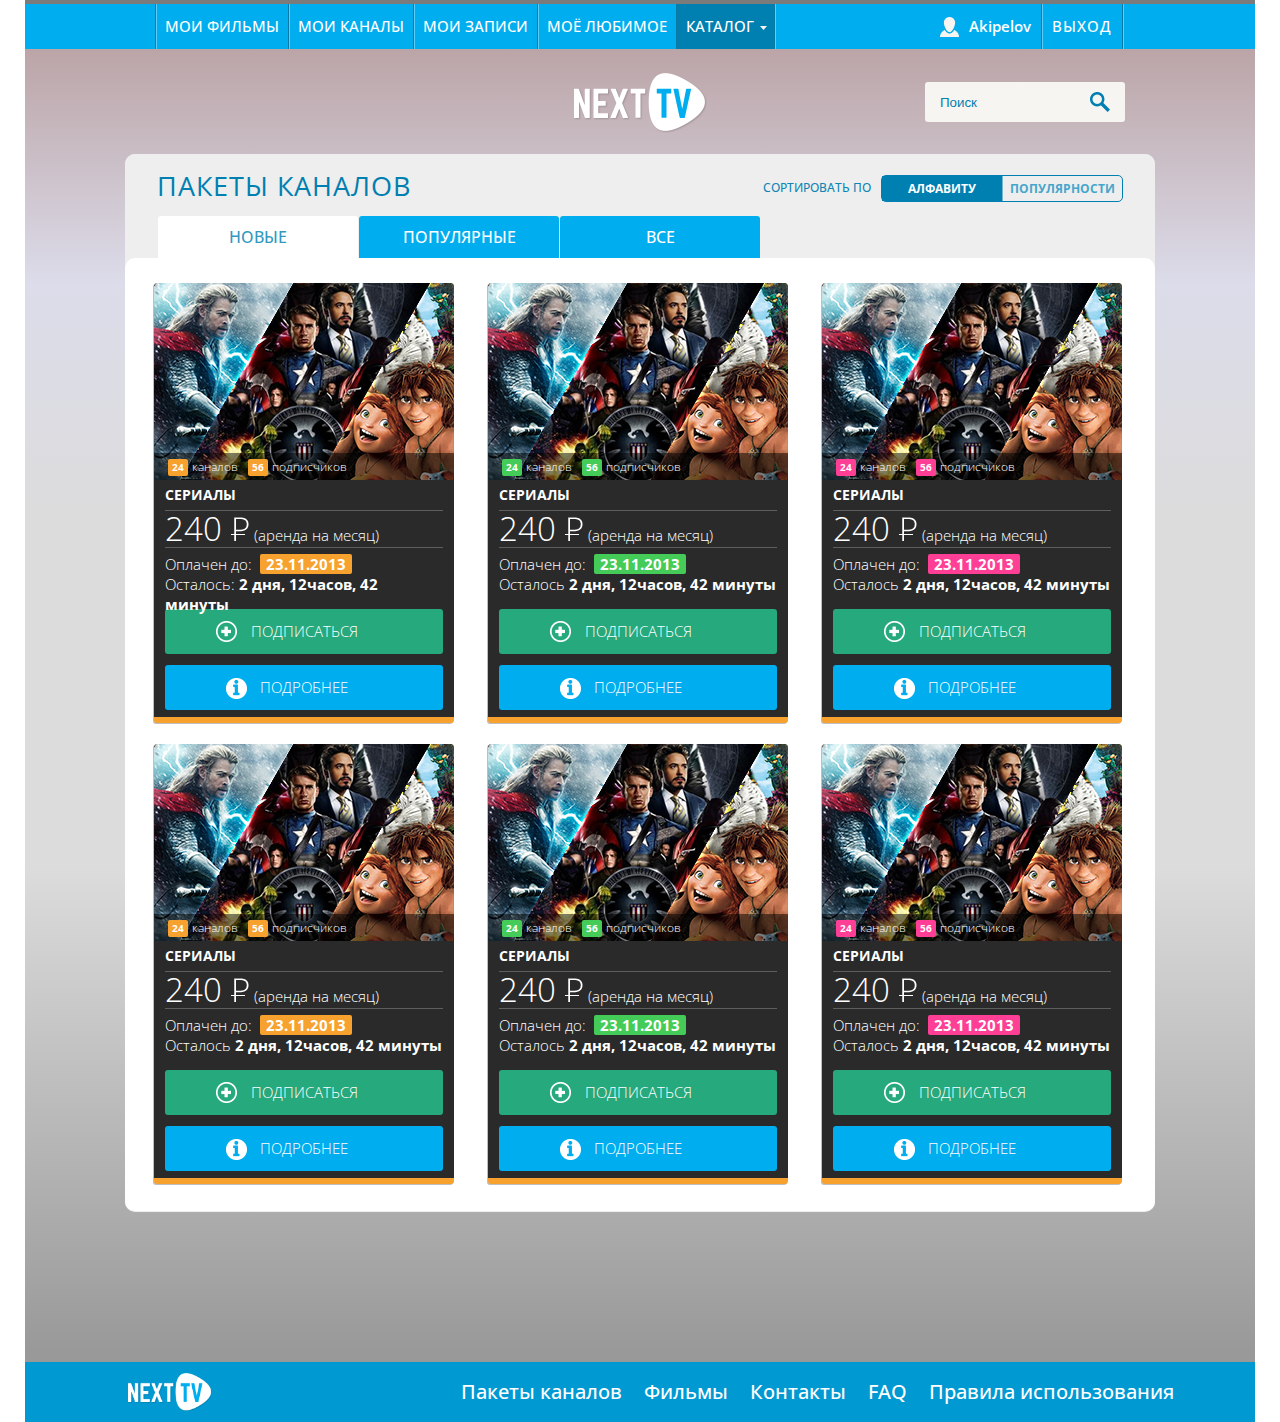
<file: public_html/index.html>
<html xmlns="http://www.w3.org/1999/html">
<head>
    <meta charset="utf-8">
    <title>home</title>
    <!--[if IE]>
    <link rel="stylesheet" type="text/css" href="css/ie.css">
    <![endif]-->
    <link rel="stylesheet" type="text/css" href="css/style.css">
    <link href='http://fonts.googleapis.com/css?family=Open+Sans:400,700,300' rel='stylesheet' type='text/css'>
    <script src="//ajax.googleapis.com/ajax/libs/jquery/1.9.0/jquery.min.js"></script>


    <script type="text/javascript">

        $(document).ready(function () {

            $('.menu li').hover(

                    function () {
                        $(this).children('ul').stop(true).slideDown(200);
                    }, function () {
                        $(this).children('ul').stop(true).slideUp(200);
                    }
            );
        });
    </script>
    <script type="text/javascript">

    </script>
</head>
<body>
<div id="container">
<div id="header">
    <div class="nav">

        <ul class="menu">
            <li><a href="#">Мои фильмы</a></li>
            <li><a href="#">Мои каналы</a>
            <li><a href="#">Мои записи</a></li>
            <li><a href="#">Моё любимое</a></li>
            <li class="active">
                <a href="#">Каталог</a>

                <ul>
                    <li><a href="#">Мои фильмы</a></li>
                    <li><a href="#">Мои каналы</a></li>
                    <li><a href="#">Мои записи</a></li>
                    <li><a href="#">Моё любимое</a></li>
                </ul>

            </li>
        </ul>

        <ul class="reg">
            <li class="user"><a href="#">Akipelov</a></li>
            <li><a href="#">Выход</a></li>
        </ul>
    </div>
    <!-- end nav -->
    <div id="logo"></div>
    <form name="search" class="search">
        <input type="text" name="search" value="Поиск"  onclick="if (this.value == 'Поиск') { this.value='' } ;" onblur="if (this.value=='') { this.value='Поиск'; }"  class="field">
    </form>

</div>
<!-- end header -->

<div id="content">
<div class="hcont">
    <h2> Пакеты каналов</h2>

    <div class="filter">
        <span> Сортировать по </span>
        <ul>
            <li class="selected"><a href="#"><span>алфавиту</span></a></li>
            <li><a href="#"><span>популярности</span></a></li>
        </ul>
    </div>
    <!-- end filter -->
    <div class="clear"></div>
    <ul class="sort">
        <li class="active"><a href="#"><span>новые</span></a></li>
        <li><a href="popular.html"><span>популярные</span></a></li>
        <li><a href="all.html"><span>все</span></a></li>

    </ul>

</div>
<!-- end hcont -->
<div class="main">
<div id="item-list">


<div class="row cfh">

    <div class="item">
        <ul>
            <li class="img"><img src="images/catalog.png">

                <div>
                    <p><span>24</span>каналов</p>

                    <p><span>56</span>подписчиков</p>
                </div>

            </li>
            <li class="type">
                <p>Сериалы</p>
            </li>
            <li class="price">
                <p>240 <span class="currency">(аренда на месяц)</p>
            </li>
            <li class="detail">
                <p> Оплачен до:<span class="date">23.11.2013</span></p>

                <p>Осталось: <span>2 дня, 12часов, 42    минуты</span></p>
            </li>
            <li class="subscribe">
                <a href="#">подписаться</a>
            </li>

            <li class="readmore">
                <a href="#">подробнее</a>
            </li>
        </ul>
    </div>
    <div class="item">
        <ul>
            <li class="img"><img src="images/catalog.png">

                <div>
                    <p><span>24</span>каналов</p>

                    <p><span>56</span>подписчиков</p>
                </div>

            </li>
            <li class="type">
                <p>Сериалы</p>
            </li>
            <li class="price">
                <p>240 <span class="currency">(аренда на месяц)</p>
            </li>
            <li class="detail">
                <p> Оплачен до:<span class="date">23.11.2013</span></p>

                <p>Осталось <span>2 дня, 12часов, 42 минуты</span></p>
            </li>
            <li class="subscribe">
                <a href="#">подписаться</a>
            </li>

            <li class="readmore">
                <a href="#">подробнее</a>
            </li>
        </ul>
    </div>
</div>
<!-- end row-->


<div class="row serial">


    <div class="item">
        <ul>
            <li class="img"><img src="images/catalog.png">

                <div>
                    <p><span>24</span>каналов</p>

                    <p><span>56</span>подписчиков</p>
                </div>

            </li>
            <li class="type">
                <p>Сериалы</p>
            </li>
            <li class="price">
                <p>240 <span class="currency">(аренда на месяц)</p>
            </li>
            <li class="detail">
                <p> Оплачен до:<span class="date">23.11.2013</span></p>

                <p>Осталось <span>2 дня, 12часов, 42    минуты</span></p>
            </li>
            <li class="subscribe">
                <a href="#">подписаться</a>
            </li>

            <li class="readmore">
                <a href="#">подробнее</a>
            </li>
        </ul>
    </div>
    <div class="item">
        <ul>
            <li class="img"><img src="images/catalog.png">

                <div>
                    <p><span>24</span>каналов</p>

                    <p><span>56</span>подписчиков</p>
                </div>

            </li>
            <li class="type">
                <p>Сериалы</p>
            </li>
            <li class="price">
                <p>240 <span class="currency">(аренда на месяц)</p>
            </li>
            <li class="detail">
                <p> Оплачен до:<span class="date">23.11.2013</span></p>

                <p>Осталось <span>2 дня, 12часов, 42    минуты</span></p>
            </li>
            <li class="subscribe">
                <a href="#">подписаться</a>
            </li>

            <li class="readmore">
                <a href="#">подробнее</a>
            </li>
        </ul>
    </div>
</div>
<!-- end row-->
<div class="row music">

    <div class="item">
        <ul>
            <li class="img"><img src="images/catalog.png">

                <div>
                    <p><span>24</span>каналов</p>

                    <p><span>56</span>подписчиков</p>
                </div>

            </li>
            <li class="type">
                <p>Сериалы</p>
            </li>
            <li class="price">
                <p>240 <span class="currency">(аренда на месяц)</p>
            </li>
            <li class="detail">
                <p> Оплачен до:<span class="date">23.11.2013</span></p>

                <p>Осталось <span>2 дня, 12часов, 42    минуты</span></p>
            </li>
            <li class="subscribe">
                <a href="#">подписаться</a>
            </li>

            <li class="readmore">
                <a href="#">подробнее</a>
            </li>
        </ul>
    </div>
    <div class="item">
        <ul>
            <li class="img"><img src="images/catalog.png">

                <div>
                    <p><span>24</span>каналов</p>

                    <p><span>56</span>подписчиков</p>
                </div>

            </li>
            <li class="type">
                <p>Сериалы</p>
            </li>
            <li class="price">
                <p>240 <span class="currency">(аренда на месяц)</p>
            </li>
            <li class="detail">
                <p> Оплачен до:<span class="date">23.11.2013</span></p>

                <p>Осталось <span>2 дня, 12часов, 42    минуты</span></p>
            </li>
            <li class="subscribe">
                <a href="#">подписаться</a>
            </li>

            <li class="readmore">
                <a href="#">подробнее</a>
            </li>
        </ul>
    </div>
</div>
<!-- end row-->
</div>
<!-- end item-list-->


</div>
<!-- end main -->
</div>
<!-- end content -->
<div id="footer">
    <div class="flogo"></div>
    <ul class="fnav">
        <li><a href="#">Пакеты каналов</a></li>
        <li><a href="#">Фильмы</a></li>
        <li><a href="#">Контакты</a></li>
        <li><a href="#">FAQ</a></li>
        <li><a href="#">Правила использования</a></li>
    </ul>

</div>
<!-- end footer-->
</div>
<!-- end container -->
</body>
</html>
</file>
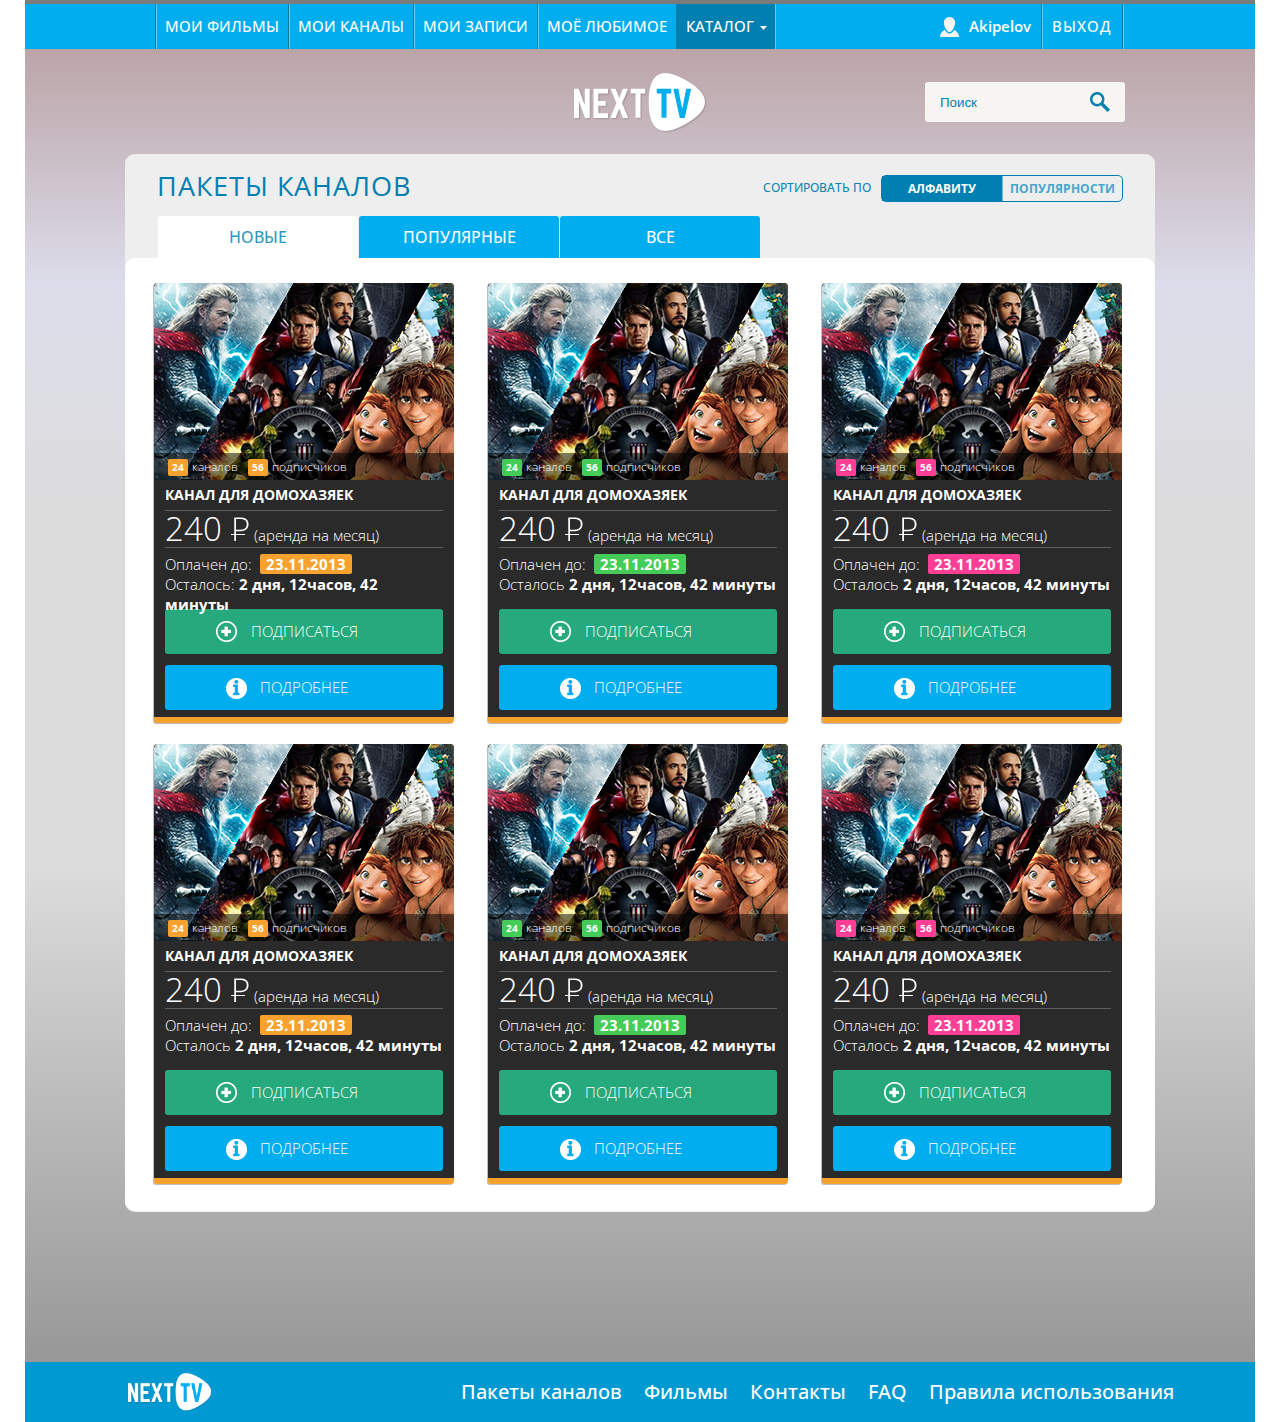
<file: public_html/all.html>
<html xmlns="http://www.w3.org/1999/html">
<head>
    <meta charset="utf-8">
    <title>home</title>
    <!--[if IE]>
    <link rel="stylesheet" type="text/css" href="css/ie.css">
    <![endif]-->
    <link rel="stylesheet" type="text/css" href="css/style.css">
    <link href='http://fonts.googleapis.com/css?family=Open+Sans:400,700,300' rel='stylesheet' type='text/css'>
    <script src="//ajax.googleapis.com/ajax/libs/jquery/1.9.0/jquery.min.js"></script>


    <script type="text/javascript">

        $(document).ready(function () {

            $('.menu li').hover(

                    function () {
                        $(this).children('ul').stop(true).slideDown(200);
                    }, function () {
                        $(this).children('ul').stop(true).slideUp(200);
                    }
            );
        });
    </script>
    <script type="text/javascript">

    </script>
</head>
<body>
<div id="container">
<div id="header">
    <div class="nav">

        <ul class="menu">
            <li><a href="#">Мои фильмы</a></li>
            <li><a href="#">Мои каналы</a>
            <li><a href="#">Мои записи</a></li>
            <li><a href="#">Моё любимое</a></li>
            <li class="active">
                <a href="#">Каталог</a>

                <ul>
                    <li><a href="#">Мои фильмы</a></li>
                    <li><a href="#">Мои каналы</a></li>
                    <li><a href="#">Мои записи</a></li>
                    <li><a href="#">Моё любимое</a></li>
                </ul>

            </li>
        </ul>

        <ul class="reg">
            <li class="user"><a href="#">Akipelov</a></li>
            <li><a href="#">Выход</a></li>
        </ul>
    </div>
    <!-- end nav -->
    <div id="logo"></div>
    <form name="search" class="search">
        <input type="text" name="search" value="Поиск"  onclick="if (this.value == 'Поиск') { this.value='' } ;" onblur="if (this.value=='') { this.value='Поиск'; }"  class="field">
    </form>

</div>
<!-- end header -->

<div id="content">
<div class="hcont">
    <h2> Пакеты каналов</h2>

    <div class="filter">
        <span> Сортировать по </span>
        <ul>
            <li class="selected"><a href="#"><span>алфавиту</span></a></li>
            <li><a href="#"><span>популярности</span></a></li>
        </ul>
    </div>
    <!-- end filter -->
    <div class="clear"></div>
    <ul class="sort">
        <li class="active"><a href="index.html"><span>новые</span></a></li>
        <li><a href="popular.html"><span>популярные</span></a></li>
        <li><a href="#"><span>все</span></a></li>

    </ul>

</div>
<!-- end hcont -->
<div class="main">
<div id="item-list">


<div class="row cfh">

    <div class="item">
        <ul>
            <li class="img"><img src="images/catalog.png">

                <div>
                    <p><span>24</span>каналов</p>

                    <p><span>56</span>подписчиков</p>
                </div>

            </li>
            <li class="type">
                <p>Канал для домохазяек</p>
            </li>
            <li class="price">
                <p>240 <span class="currency">(аренда на месяц)</p>
            </li>
            <li class="detail">
                <p> Оплачен до:<span class="date">23.11.2013</span></p>

                <p>Осталось: <span>2 дня, 12часов, 42    минуты</span></p>
            </li>
            <li class="subscribe">
                <a href="#">подписаться</a>
            </li>

            <li class="readmore">
                <a href="#">подробнее</a>
            </li>
        </ul>
    </div>
    <div class="item">
        <ul>
            <li class="img"><img src="images/catalog.png">

                <div>
                    <p><span>24</span>каналов</p>

                    <p><span>56</span>подписчиков</p>
                </div>

            </li>
            <li class="type">
                <p>Канал для домохазяек</p>
            </li>
            <li class="price">
                <p>240 <span class="currency">(аренда на месяц)</p>
            </li>
            <li class="detail">
                <p> Оплачен до:<span class="date">23.11.2013</span></p>

                <p>Осталось <span>2 дня, 12часов, 42 минуты</span></p>
            </li>
            <li class="subscribe">
                <a href="#">подписаться</a>
            </li>

            <li class="readmore">
                <a href="#">подробнее</a>
            </li>
        </ul>
    </div>
</div>
<!-- end row-->


<div class="row serial">


    <div class="item">
        <ul>
            <li class="img"><img src="images/catalog.png">

                <div>
                    <p><span>24</span>каналов</p>

                    <p><span>56</span>подписчиков</p>
                </div>

            </li>
            <li class="type">
                <p>Канал для домохазяек</p>
            </li>
            <li class="price">
                <p>240 <span class="currency">(аренда на месяц)</p>
            </li>
            <li class="detail">
                <p> Оплачен до:<span class="date">23.11.2013</span></p>

                <p>Осталось <span>2 дня, 12часов, 42    минуты</span></p>
            </li>
            <li class="subscribe">
                <a href="#">подписаться</a>
            </li>

            <li class="readmore">
                <a href="#">подробнее</a>
            </li>
        </ul>
    </div>
    <div class="item">
        <ul>
            <li class="img"><img src="images/catalog.png">

                <div>
                    <p><span>24</span>каналов</p>

                    <p><span>56</span>подписчиков</p>
                </div>

            </li>
            <li class="type">
                <p>Канал для домохазяек</p>
            </li>
            <li class="price">
                <p>240 <span class="currency">(аренда на месяц)</p>
            </li>
            <li class="detail">
                <p> Оплачен до:<span class="date">23.11.2013</span></p>

                <p>Осталось <span>2 дня, 12часов, 42    минуты</span></p>
            </li>
            <li class="subscribe">
                <a href="#">подписаться</a>
            </li>

            <li class="readmore">
                <a href="#">подробнее</a>
            </li>
        </ul>
    </div>
</div>
<!-- end row-->
<div class="row music">

    <div class="item">
        <ul>
            <li class="img"><img src="images/catalog.png">

                <div>
                    <p><span>24</span>каналов</p>

                    <p><span>56</span>подписчиков</p>
                </div>

            </li>
            <li class="type">
                <p>Канал для домохазяек</p>
            </li>
            <li class="price">
                <p>240 <span class="currency">(аренда на месяц)</p>
            </li>
            <li class="detail">
                <p> Оплачен до:<span class="date">23.11.2013</span></p>

                <p>Осталось <span>2 дня, 12часов, 42    минуты</span></p>
            </li>
            <li class="subscribe">
                <a href="#">подписаться</a>
            </li>

            <li class="readmore">
                <a href="#">подробнее</a>
            </li>
        </ul>
    </div>
    <div class="item">
        <ul>
            <li class="img"><img src="images/catalog.png">

                <div>
                    <p><span>24</span>каналов</p>

                    <p><span>56</span>подписчиков</p>
                </div>

            </li>
            <li class="type">
                <p>Канал для домохазяек</p>
            </li>
            <li class="price">
                <p>240 <span class="currency">(аренда на месяц)</p>
            </li>
            <li class="detail">
                <p> Оплачен до:<span class="date">23.11.2013</span></p>

                <p>Осталось <span>2 дня, 12часов, 42    минуты</span></p>
            </li>
            <li class="subscribe">
                <a href="#">подписаться</a>
            </li>

            <li class="readmore">
                <a href="#">подробнее</a>
            </li>
        </ul>
    </div>
</div>
<!-- end row-->
</div>
<!-- end item-list-->


</div>
<!-- end main -->
</div>
<!-- end content -->
<div id="footer">
    <div class="flogo"></div>
    <ul class="fnav">
        <li><a href="#">Пакеты каналов</a></li>
        <li><a href="#">Фильмы</a></li>
        <li><a href="#">Контакты</a></li>
        <li><a href="#">FAQ</a></li>
        <li><a href="#">Правила использования</a></li>
    </ul>

</div>
<!-- end footer-->
</div>
<!-- end container -->
</body>
</html>
</file>
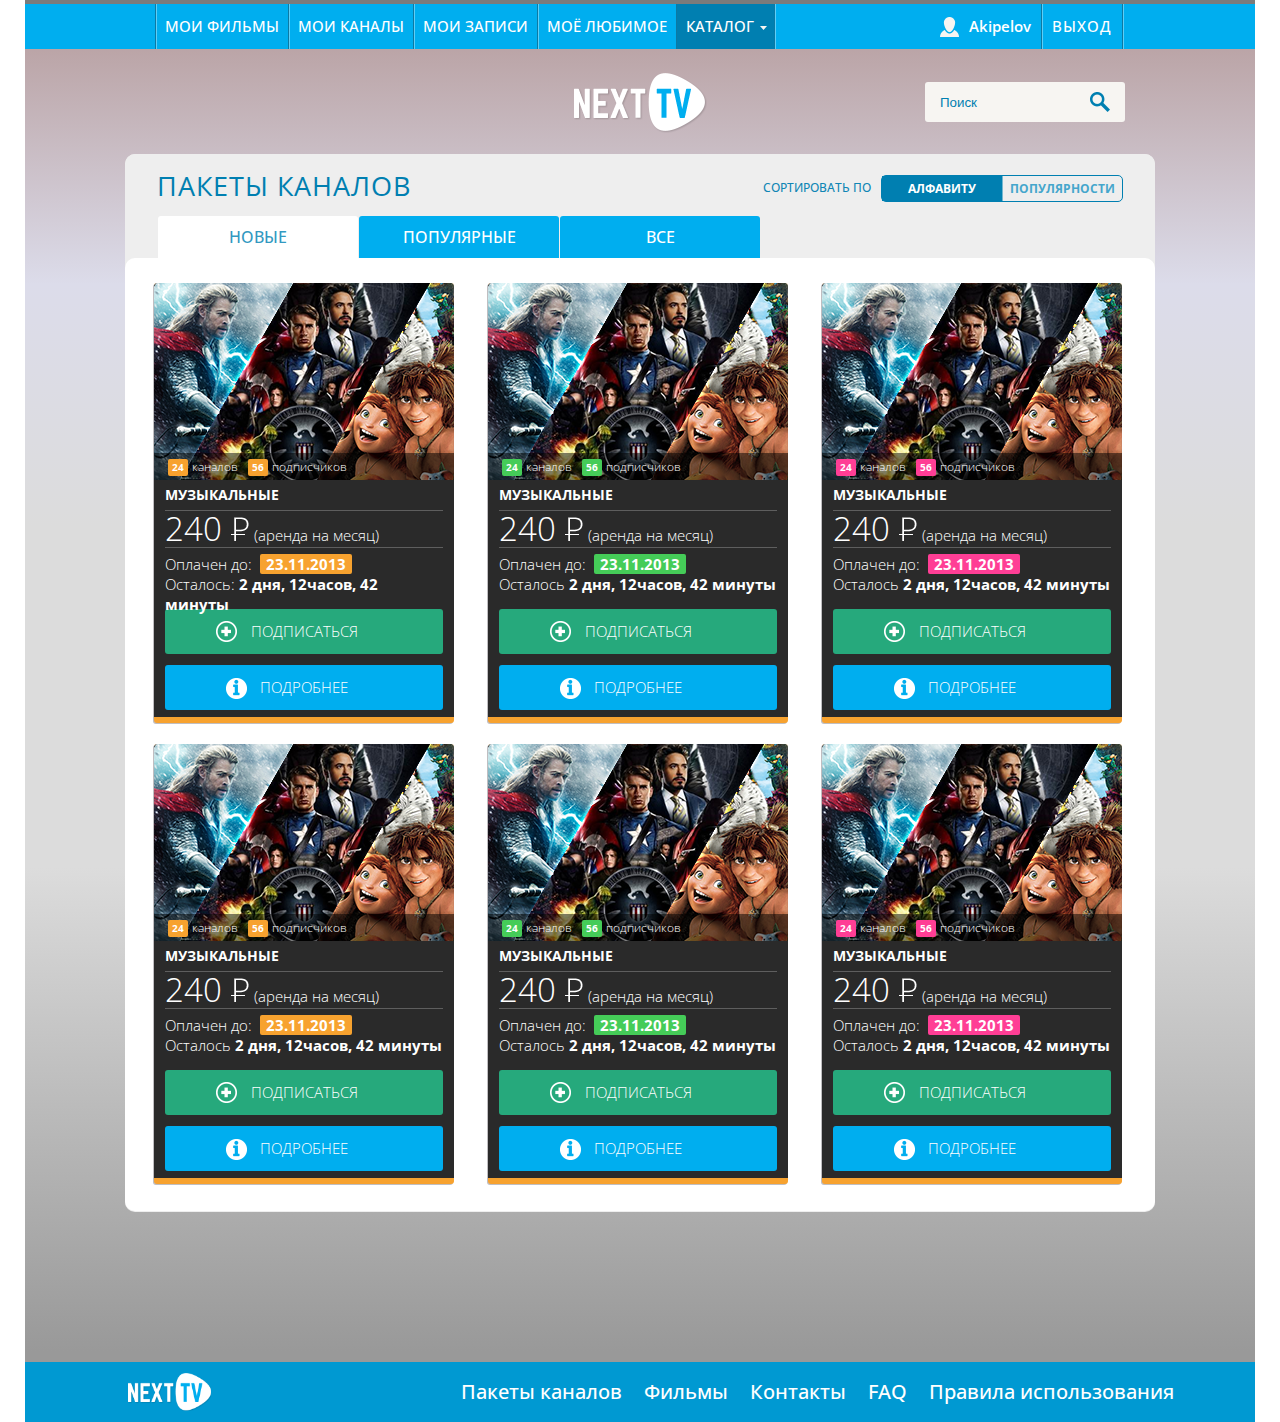
<file: public_html/popular.html>
<html xmlns="http://www.w3.org/1999/html">
<head>
    <meta charset="utf-8">
    <title>home</title>
    <!--[if IE]>
    <link rel="stylesheet" type="text/css" href="css/ie.css">
    <![endif]-->
    <link rel="stylesheet" type="text/css" href="css/style.css">
    <link href='http://fonts.googleapis.com/css?family=Open+Sans:400,700,300' rel='stylesheet' type='text/css'>
    <script src="//ajax.googleapis.com/ajax/libs/jquery/1.9.0/jquery.min.js"></script>


    <script type="text/javascript">

        $(document).ready(function () {

            $('.menu li').hover(

                    function () {
                        $(this).children('ul').stop(true).slideDown(200);
                    }, function () {
                        $(this).children('ul').stop(true).slideUp(200);
                    }
            );
        });
    </script>
    <script type="text/javascript">

    </script>
</head>
<body>
<div id="container">
<div id="header">
    <div class="nav">

        <ul class="menu">
            <li><a href="#">Мои фильмы</a></li>
            <li><a href="#">Мои каналы</a>
            <li><a href="#">Мои записи</a></li>
            <li><a href="#">Моё любимое</a></li>
            <li class="active">
                <a href="#">Каталог</a>

                <ul>
                    <li><a href="#">Мои фильмы</a></li>
                    <li><a href="#">Мои каналы</a></li>
                    <li><a href="#">Мои записи</a></li>
                    <li><a href="#">Моё любимое</a></li>
                </ul>

            </li>
        </ul>

        <ul class="reg">
            <li class="user"><a href="#">Akipelov</a></li>
            <li><a href="#">Выход</a></li>
        </ul>
    </div>
    <!-- end nav -->
    <div id="logo"></div>
    <form name="search" class="search">
        <input type="text" name="search" value="Поиск"  onclick="if (this.value == 'Поиск') { this.value='' } ;" onblur="if (this.value=='') { this.value='Поиск'; }"  class="field">
    </form>

</div>
<!-- end header -->

<div id="content">
<div class="hcont">
    <h2> Пакеты каналов</h2>

    <div class="filter">
        <span> Сортировать по </span>
        <ul>
            <li class="selected"><a href="#"><span>алфавиту</span></a></li>
            <li><a href="#"><span>популярности</span></a></li>
        </ul>
    </div>
    <!-- end filter -->
    <div class="clear"></div>
    <ul class="sort">
        <li class="active"><a href="index.html"><span>новые</span></a></li>
        <li><a href="#"><span>популярные</span></a></li>
        <li><a href="all.html"><span>все</span></a></li>

    </ul>

</div>
<!-- end hcont -->
<div class="main">
<div id="item-list">


<div class="row cfh">

    <div class="item">
        <ul>
            <li class="img"><img src="images/catalog.png">

                <div>
                    <p><span>24</span>каналов</p>

                    <p><span>56</span>подписчиков</p>
                </div>

            </li>
            <li class="type">
                <p>Музыкальные</p>
            </li>
            <li class="price">
                <p>240 <span class="currency">(аренда на месяц)</p>
            </li>
            <li class="detail">
                <p> Оплачен до:<span class="date">23.11.2013</span></p>

                <p>Осталось: <span>2 дня, 12часов, 42    минуты</span></p>
            </li>
            <li class="subscribe">
                <a href="#">подписаться</a>
            </li>

            <li class="readmore">
                <a href="#">подробнее</a>
            </li>
        </ul>
    </div>
    <div class="item">
        <ul>
            <li class="img"><img src="images/catalog.png">

                <div>
                    <p><span>24</span>каналов</p>

                    <p><span>56</span>подписчиков</p>
                </div>

            </li>
            <li class="type">
                <p>Музыкальные</p>
            </li>
            <li class="price">
                <p>240 <span class="currency">(аренда на месяц)</p>
            </li>
            <li class="detail">
                <p> Оплачен до:<span class="date">23.11.2013</span></p>

                <p>Осталось <span>2 дня, 12часов, 42 минуты</span></p>
            </li>
            <li class="subscribe">
                <a href="#">подписаться</a>
            </li>

            <li class="readmore">
                <a href="#">подробнее</a>
            </li>
        </ul>
    </div>
</div>
<!-- end row-->


<div class="row serial">


    <div class="item">
        <ul>
            <li class="img"><img src="images/catalog.png">

                <div>
                    <p><span>24</span>каналов</p>

                    <p><span>56</span>подписчиков</p>
                </div>

            </li>
            <li class="type">
                <p>Музыкальные</p>
            </li>
            <li class="price">
                <p>240 <span class="currency">(аренда на месяц)</p>
            </li>
            <li class="detail">
                <p> Оплачен до:<span class="date">23.11.2013</span></p>

                <p>Осталось <span>2 дня, 12часов, 42    минуты</span></p>
            </li>
            <li class="subscribe">
                <a href="#">подписаться</a>
            </li>

            <li class="readmore">
                <a href="#">подробнее</a>
            </li>
        </ul>
    </div>
    <div class="item">
        <ul>
            <li class="img"><img src="images/catalog.png">

                <div>
                    <p><span>24</span>каналов</p>

                    <p><span>56</span>подписчиков</p>
                </div>

            </li>
            <li class="type">
                <p>Музыкальные</p>
            </li>
            <li class="price">
                <p>240 <span class="currency">(аренда на месяц)</p>
            </li>
            <li class="detail">
                <p> Оплачен до:<span class="date">23.11.2013</span></p>

                <p>Осталось <span>2 дня, 12часов, 42    минуты</span></p>
            </li>
            <li class="subscribe">
                <a href="#">подписаться</a>
            </li>

            <li class="readmore">
                <a href="#">подробнее</a>
            </li>
        </ul>
    </div>
</div>
<!-- end row-->
<div class="row music">

    <div class="item">
        <ul>
            <li class="img"><img src="images/catalog.png">

                <div>
                    <p><span>24</span>каналов</p>

                    <p><span>56</span>подписчиков</p>
                </div>

            </li>
            <li class="type">
                <p>Музыкальные</p>
            </li>
            <li class="price">
                <p>240 <span class="currency">(аренда на месяц)</p>
            </li>
            <li class="detail">
                <p> Оплачен до:<span class="date">23.11.2013</span></p>

                <p>Осталось <span>2 дня, 12часов, 42    минуты</span></p>
            </li>
            <li class="subscribe">
                <a href="#">подписаться</a>
            </li>

            <li class="readmore">
                <a href="#">подробнее</a>
            </li>
        </ul>
    </div>
    <div class="item">
        <ul>
            <li class="img"><img src="images/catalog.png">

                <div>
                    <p><span>24</span>каналов</p>

                    <p><span>56</span>подписчиков</p>
                </div>

            </li>
            <li class="type">
                <p>Музыкальные</p>
            </li>
            <li class="price">
                <p>240 <span class="currency">(аренда на месяц)</p>
            </li>
            <li class="detail">
                <p> Оплачен до:<span class="date">23.11.2013</span></p>

                <p>Осталось <span>2 дня, 12часов, 42    минуты</span></p>
            </li>
            <li class="subscribe">
                <a href="#">подписаться</a>
            </li>

            <li class="readmore">
                <a href="#">подробнее</a>
            </li>
        </ul>
    </div>
</div>
<!-- end row-->
</div>
<!-- end item-list-->


</div>
<!-- end main -->
</div>
<!-- end content -->
<div id="footer">
    <div class="flogo"></div>
    <ul class="fnav">
        <li><a href="#">Пакеты каналов</a></li>
        <li><a href="#">Фильмы</a></li>
        <li><a href="#">Контакты</a></li>
        <li><a href="#">FAQ</a></li>
        <li><a href="#">Правила использования</a></li>
    </ul>

</div>
<!-- end footer-->
</div>
<!-- end container -->
</body>
</html>
</file>
<file: public_html/css/ie.css>
#container {
    -ms-filter:"progid:DXImageTransform.Microsoft.Gradient(StartColorStr=#B49999, EndColorStr=#DEEEEE, GradientType=0)";
}

#header .search .field{
    height:40px;
    width:200px;
    line-height:39px;

}


#content .img div {
    background-image: url("../images/bg_transparent.png");
}
</file>
<file: public_html/css/style.css>
div, li, ul, p, a, ol, span, h1, h2, h3, h4, h5, input {
    margin: 0;
    padding: 0;
}

li {
    list-style: none;
}

a {
    vertical-align: middle;
    font-size: 14px;
    color: #fff;
    text-decoration: none;
}

body {
    color: #fff;
    margin: 0;
    padding: 0;
}

h2 {
    font-size: 21px;
    color: #007fb1;
    font-weight: 400;
}

.clear {
    clear: both;
}

.active a {
    color: #3399c1;

}

/*******    CONTAINER   *********/

#container {
    font-size: 14px;
    font-family: 'Open Sans', sans-serif;;
    background: linear-gradient(top, #B49999 0%, #DCDCEA 20%, #DCDCDC 37%, #DCDCDC 61%, #999999 95%);
    background: -moz-linear-gradient(top, #B49999 0%, #DCDCEA 20%, #DCDCDC 37%, #DCDCDC 61%, #999999 95%);
    background: -webkit-linear-gradient(top, #B49999 0%, #DCDCEA 20%, #DCDCDC 37%, #DCDCDC 61%, #999999 95%);
    background: -o-linear-gradient(top, #B49999 0%, #DCDCEA 20%, #DCDCDC 37%, #DCDCDC 61%, #999999 95%);
    background: -ms-linear-gradient(top, #B49999 0%, #DCDCEA 20%, #DCDCDC 37%, #DCDCDC 61%, #999999 95%);
    height: 1422px;
    width: 1230px;
    font-weight: 500;
    margin: 0 auto;
    position: relative;

}

/***********      HEADER          ************/
#header {
    position: relative;
}

#header .nav {

    margin: 0;
    height: 45px;
    width: 100%;
    background: #00aeef;
}

#header {
    border-top: 4px solid #7b7b7b;
    -moz-border-top: 4px solid #7b7b7b;
    -webkit-border-top: 4px solid #7b7b7b;
    -o-border-top: 4px solid #7b7b7b;
    height: 150px;

}

#header .nav .menu {

    margin: 0 0 0 130px;
    height: 45px;
    width: 55%;
    float: left;

}

#header .nav li a {
    line-height: 45px;
    font-size: 15px;

   }

#header .nav li a:hover {
    background: #007fb1;
    color: #fff;
}
#header .nav .menu li:first-child {
    border-left: 1px solid #0d79a3;
    -moz-border-left: 1px solid #0d79a3;
    -o-border-left: 1px solid #0d79a3;
    -webkit-border-left: 1px solid #0d79a3;
    box-shadow: 1px 0 #5fcef7 inset,1px 0 #5fcef7 ;
    -webkit-box-shadow: 1px 0 #5fcef7 inset , 1px 0 #5fcef7 ;
    -o-box-shadow: 1px 0 #5fcef7 inset, 1px 0 #5fcef7 ;
    -moz-box-shadow: 1px 0 #5fcef7 inset, 1px 0 #5fcef7  ;
}

#header .nav .menu li {
    border-right: 1px solid #0d79a3;
    -moz-border-right: 1px solid #0d79a3;
    -o-border-right: 1px solid #0d79a3;
    -webkit-border-right: 1px solid #0d79a3;
    box-shadow: 1px 0 #5fcef7;
    -webkit-box-shadow: 1px 0 #5fcef7;
    -o-box-shadow: 1px 0 #5fcef7;
    -moz-box-shadow: 1px 0 #5fcef7;
    height: 45px;
    list-style: none;
    float: left;
    position: relative;

}
#header .nav .menu li ul {
    position: absolute;
    min-width: 200px;
    background: #00aeef;
    outline: #007fb1 solid 1px;
    display:none;
}
#header .nav .menu li ul li {
    box-shadow: none !important;
    border: none !important;
    min-width: 200px;


}
#header .nav .menu .active  ul li a {
    color: #fff;
    text-align: left;
}


#header .nav .menu li a {

    padding: 0 9px 0 ;
    text-align: center;
    height: 45px;
    display: block;
    text-transform: uppercase;
}

#header .nav .menu .active >  a {
    background: #007fb1 url(../images/arrow.png) no-repeat 83px 22px;
    padding-right: 20px;
    color: #fff;
}

#header .nav .reg {
    padding: 0 41px 0 0;
    float: right;
    width: 24%;
    height: 45px;

}

#header .nav .reg li {

    list-style: none;
    float: left;
    height: 45px;
    border-right: 1px solid #0d79a3;
    -moz-border-right: 1px solid #0d79a3;
    -o-border-right: 1px solid #0d79a3;
    -webkit-border-right: 1px solid #0d79a3;
    box-shadow: 1px 0 #5fcef7;
    -moz-box-shadow: 1px 0 #5fcef7;
    -webkit-box-shadow: 1px 0 #5fcef7;
    -o-box-shadow: 1px 0 #5fcef7;
}

#header .nav .reg li.user {
    background: url(../images/avatar.png) no-repeat 17px 10px;
   }

#header .nav .reg li.user a {
    letter-spacing: 0;
    margin-left: 40px;
    height: 45px;
    text-transform: none;
    font-weight: 600;
}

#header .nav .reg li a {
    font-size: 15px;
    letter-spacing: 1px;
    padding: 0 10px 0 10px;
    text-transform: uppercase;
    height: 45px;
    display: block;
}

#header #logo {
    background: url(../images/logo.png);
    height: 62px;
    width: 142px;
    margin: 24px auto 0;
}

#header input[type=text] {
    width: 200px;
    height: 40px;
    border-radius: 3px;
    -moz-border-radius: 3px;
    -webkit-border-radius: 3px;
    -o-border-radius: 3px;
    border: none;
    box-shadow: none;
    background: #f7f5f2 url(../images/search.png) no-repeat 165px 10px;
    color: #007fb1;
    padding-left: 15px;
}

#header .search {
    position: absolute;
    top: 78px;
    left: 900px;
    height: 40px;
    width: 200px;
}

/***********  END HEADER   ************/




/*************  CONTENT    *************/

#content {
    border-radius: 10px;
    -moz-border-radius: 10px;
    -webkit-border-radius: 10px;
    -o-border-radius: 10px;
    background: #eee;
    margin: 0 auto;
    width: 1030px;
    height: 1058px;

}

#content .hcont {
    border-radius: 10px 10px 0 0;
    -moz-border-radius: 10px 10px 0 0;
    -o-border-radius: 10px 10px 0 0;
    -webkit-border-radius: 10px 10px 0 0;
    background: #eee;
    margin: 0;
    padding: 21px 32px 0 32px;
    text-transform: uppercase;

}

#content .hcont h2 {
    float: left;
    width: 280px;
    letter-spacing: 1px;
    line-height: 21px;
    font-size: 27px;

}

#content .filter {
    color: #1086b5;
    float: right;
    width: 400px;
    height: 25px;

}

#content .filter ul {
    float: right;
    margin: 0;
    padding: 0;
    width: 240px;
    border: #007fb1 1px solid;
    border-radius: 5px;
    -webkit-border-radius: 5px;
    -o-border-radius: 5px;
    -moz-border-radius: 5px;
}

#content .filter li {
    width: 120px;
    height: 25px;
    float: left;

}

#content .filter li:first-child {
    box-shadow: 1px 0 #74b7d0;
    -moz-box-shadow: 1px 0 #74b7d0;
    -webkit-box-shadow: 1px 0 #74b7d0;
    -o-box-shadow: 1px 0 #74b7d0;
}

#content .filter a {

    text-align: center;
    width: 120px;
    height: 25px;
    display: block;
    color: #45a6cc;

}

#content .filter span {
    letter-spacing: 0px;
    font-size: 12px;
    padding-left: 40px;
    line-height: 25px;
}

#content .filter li a span {

    font-weight: 700;
    display: inline-block;
    padding: 0;
}

#content .filter .selected {
    background: #007fb1;

}

#content .filter .selected a {

    color: #fff;
}

#content .sort {
    width: 603px;
    height: 42px;
    margin: 16px 0 0 0;
    padding: 0;
}

#content .sort li {
    border-radius: 3px 3px 0 0;
    -moz-border-radius:3px 3px 0 0;
    -webkit-border-radius: 3px 3px 0 0;
    -o-border-radius: 3px 3px 0 0;
    margin: 0 0 0 1px;
    float: left;
    width: 200px;
    height: 42px;
    background: #00aeef;
}

#content .sort li a {
    font-size: 16px;
    text-align: center;
    display: block;
    width: 200px;
    height: 42px;
}

#content .sort .active {
    background: #fff;

}

#content .sort span {
    line-height: 42px;
}

/***************      MAIN     *************************/

#content .main a:link {
    text-transform: uppercase;

}

#content .main {
    background: #fff;
    border-radius: 10px;
    -moz-border-radius: 10px;
    -webkit-border-radius: 10px;
    -o-border-radius: 10px;
    height: 953px;
    margin: 0;
    padding: 0;

}

#content .main .item {
    margin-bottom: 21px;
    font-weight: 300;
    overflow: hidden;
    background: #f7a22f;
    height: 440px;
    width: 300px;
    border-radius: 3px;
    -moz-border-radius: 3px;
    -webkit-border-radius: 3px;
    -o-border-radius: 3px;
    box-shadow: -1px 1px #c0bec1;
    -webkit-box-shadow: -1px 1px #c0bec1;
    -moz-box-shadow: -1px 1px #c0bec1;
    -o-box-shadow: -1px 1px #c0bec1;

}

#content .main .item ul {

    width: 300px;
    height: 434px;
    background: #2a2a2a;
    border-radius: 3px 3px 0 0;
    -moz-border-radius: 3px 3px 0 0;
    -webkit-border-radius: 3px 3px 0 0;
    -o-border-radius: 3px 3px 0 0;
}

#content .main .item ul li {
    margin: 0 auto;
    line-height: 23px;
    width: 278px;

}

#content .main li a {

    text-align: center;
    display: block;
    width: 278px;
    height: 45px;

}

#content .main .item .img {
    height: 197px;
    width: 300px;
    position: relative;

}

#content .main .item img {
    position: absolute;
    height: 197px;
    width: 300px;

}

#content .main .item .readmore {
    margin-top: 11px;
    border-radius: 3px;
    -moz-border-radius: 3px;
    -webkit-border-radius: 3px;
    -o-border-radius: 3px;
    background: #00aeef url("../images/readmore.png") no-repeat 58px 10px;

}

#content .subscribe a,
#content .readmore a {
    font-size: 15px;
    line-height: 45px;
}

#content .main .subscribe {
    border-radius: 3px;
    -webkit-border-radius: 3px;
    -moz-border-radius: 3px;
    -o-border-radius: 3px;
    background: #26a97c url("../images/subscribe.png") no-repeat 47px 8px;

}

#content .item .img div {

    height: 27px;
    width: 100%;
    position: absolute;
    bottom: 0;
    background: rgba(0, 0, 0, 0.5);
    padding-left: 4px;

}

#content .main .item div p {

    font-size: 12px;
    line-height: 27px;
    float: left;
    width: auto;
    color: #fff;
    margin-left: 10px;

}

#content .item span {
    text-align: center;
}

#content .item .img p span {
    margin: 5px 4px 0 0;
    line-height: 17px;
    width: 20px;
    height: 17px;
    font-size: 10px;
    font-weight: 700;

}

#content .cfh .item .img p span {

    border-radius: 2px;
    -moz-border-radius: 2px;
    -webkit-border-radius: 2px;
    -o-border-radius: 2px;
    display: inline-block;
    background: #f7a22f;

}

#content .serial .item .img p span {
    border-radius: 2px;
    -webkit-border-radius: 2px;
    -moz-border-radius: 2px;
    -o-border-radius: 2px;
    display: inline-block;
    background: #45cc58;
   }

#content .music .item .img p span {
    border-radius: 2px;
    -moz-border-radius: 2px;
    -webkit-border-radius: 2px;
    -o-border-radius: 2px;
    display: inline-block;
    background: #ff3e95;
   }

#content .item .type {
    height: 30px;

}

#content .item .type p {
    font-size: 14px;
    line-height: 30px;
    text-transform: uppercase;
    font-weight: 700;
}

#content .item .price {
    border-top: 1px solid #5e5e5e;
    -webkit-border-top: 1px solid #5e5e5e;
    -moz-border-top: 1px solid #5e5e5e;
    -o-border-top: 1px solid #5e5e5e;
    border-bottom: 1px solid #5e5e5e;
    -webkit-border-bottom: 1px solid #5e5e5e;
    -moz-border-bottom: 1px solid #5e5e5e;
    -o-border-bottom: 1px solid #5e5e5e;
    height: 36px;
}

#content .item .price p {
    font-size: 33px;
    line-height: 36px;
}

#content .item .price .currency {
    display: inline-block;
    background: url(../images/currency.png) no-repeat;
    padding-left: 23px;
    font-size: 15px;
}

#content .main .item li.detail {
    padding-top: 6px;
    line-height: 55px;
    height: 55px;
}

#content .main .item .detail p {
    font-size: 15px;
    line-height: 20px;
}

#content .main .item .detail p span {
    font-weight: bold;
    line-height: 20px;

}

#content .item .date {
    margin-left: 8px;
    font-weight: 700;

}

#content .cfh .item .date {
    height: 20px;
    width: 92px;
    display: inline-block;
    background: #f7a22f;
    border-radius: 2px;
    -moz-border-radius: 2px;
    -webkit-border-radius: 2px;
    -o-border-radius: 2px;
}

#content .serial .item .date {

    height: 20px;
    width: 92px;
    display: inline-block;
    background: #45cc58;
    border-radius: 2px;
    -webkit-border-radius: 2px;
    -o-border-radius: 2px;
    -moz-border-radius: 2px;
}

#content .music .item .date {

    height: 20px;
    width: 92px;
    display: inline-block;
    background: #ff3e95;
    border-radius: 2px;
    -moz-border-radius: 2px;
    -webkit-border-radius: 2px;
    -o-border-radius: 2px;
}

#content #item-list {
    width: 100%;
    height: 100%;
    padding: 25px 29px 0;

}

#content #item-list .row {
    width: 300px;
    float: left;
}

#content #item-list .serial {
    margin: 0 34px;
}

/************* END CONTENT    *************/






/**************  FOOTER   ***************/
#container #footer {

    width: 100%;
    height: 60px;
    background: #0099d2;
    bottom: 0;
    position: absolute;
}

#footer .flogo {

    float: left;
    background: url(../images/logo.png) no-repeat;
    background-size: 90px 40px;
    margin: 11px 0 0 100px;
    width: 86px;
    height: 38px;
}

#footer .fnav {
    float: left;
    margin: 16px 0 0 250px;

}

#footer .fnav li {
    float: left;
    margin-right: 22px;

}

#footer .fnav a {
    font-size: 20px;
}

/************  END FOOTER   ***********/
</file>
